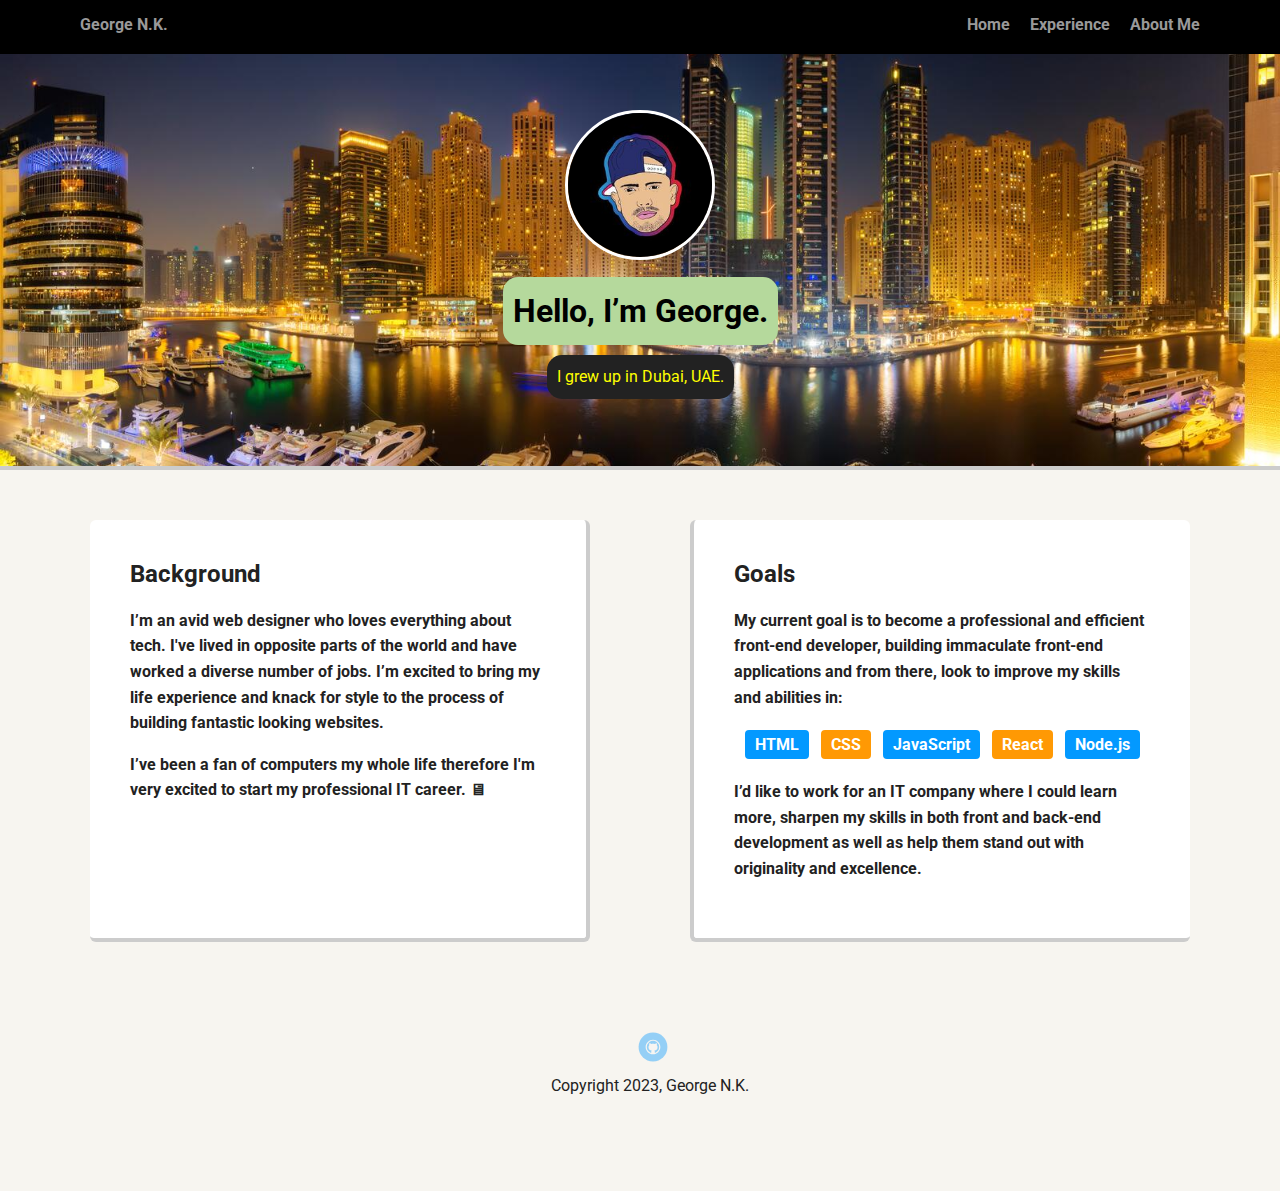
<file: index.html>
<!doctype html>
<html lang="en">
<head>
  <meta charset="utf-8">
  <title>George N.K. Profile Page</title>
  <meta name="viewport" content="width=device-width, initial-scale=1.0">
  <meta property="og:description" content="My portfolio page">
  <link rel="stylesheet" href="styles.css">
  <link href="https://fonts.googleapis.com/css?family=Muli%7CRoboto:400,300,500,700,900" rel="stylesheet"></head>
  <body>

    <nav class="main-nav">
        <ul class="nav">
          <li class="name"><a href="about.html">George N.K.</a></li>
          <li><a href="index.html">Home</a></li>
          <li><a href="exp.html">Experience</a></li>
          <li><a href="about.html">About Me</a></li>
        </ul>
      </nav>

    <header>
      <img src="images/profilepic.jpg" alt="Drawing of George N.K." class="profile-image">
      <h1 class="tag name">Hello, I’m George.</h1>
      <p class="tag location">I grew up in Dubai, UAE.</p>
    </header>

    <main class="flex">
      <article class="card1">
        <h2 class="anime">Background</h2>
        <p>I’m an avid web designer who loves everything about tech. I've lived in opposite parts of the world and have worked a diverse number of jobs. I’m excited to bring my life experience and knack for style to the process of building fantastic looking websites.</p>
        <p>I’ve been a fan of computers my whole life therefore I'm very excited to start my professional IT career. 🖥</p>
      </article> 

      <article class="card2">
        <h2 class="anime">Goals</h2>
        <p>My current goal is to become a professional and efficient front-end developer, building immaculate front-end applications and from there, look to improve my skills and abilities in:</p>
        <ul class="skills">
          <li>HTML</li>
          <li>CSS</li>
          <li>JavaScript</li>
          <li>React</li>
          <li>Node.js</li>
        </ul>
        <p>I’d like to work for an IT company where I could learn more, sharpen my skills in both front and back-end development as well as help them stand out with originality and excellence.</p>
      </article> 

    </main>
    <footer>
      <ul>
        <li><a href="https://github.com/SSCeorge" class="social github" target="_blank">Github</a></li>
      </ul>
      <p class="copyright">Copyright 2023, George N.K.</p>
    </footer>
  </body>
  </html>
</file>
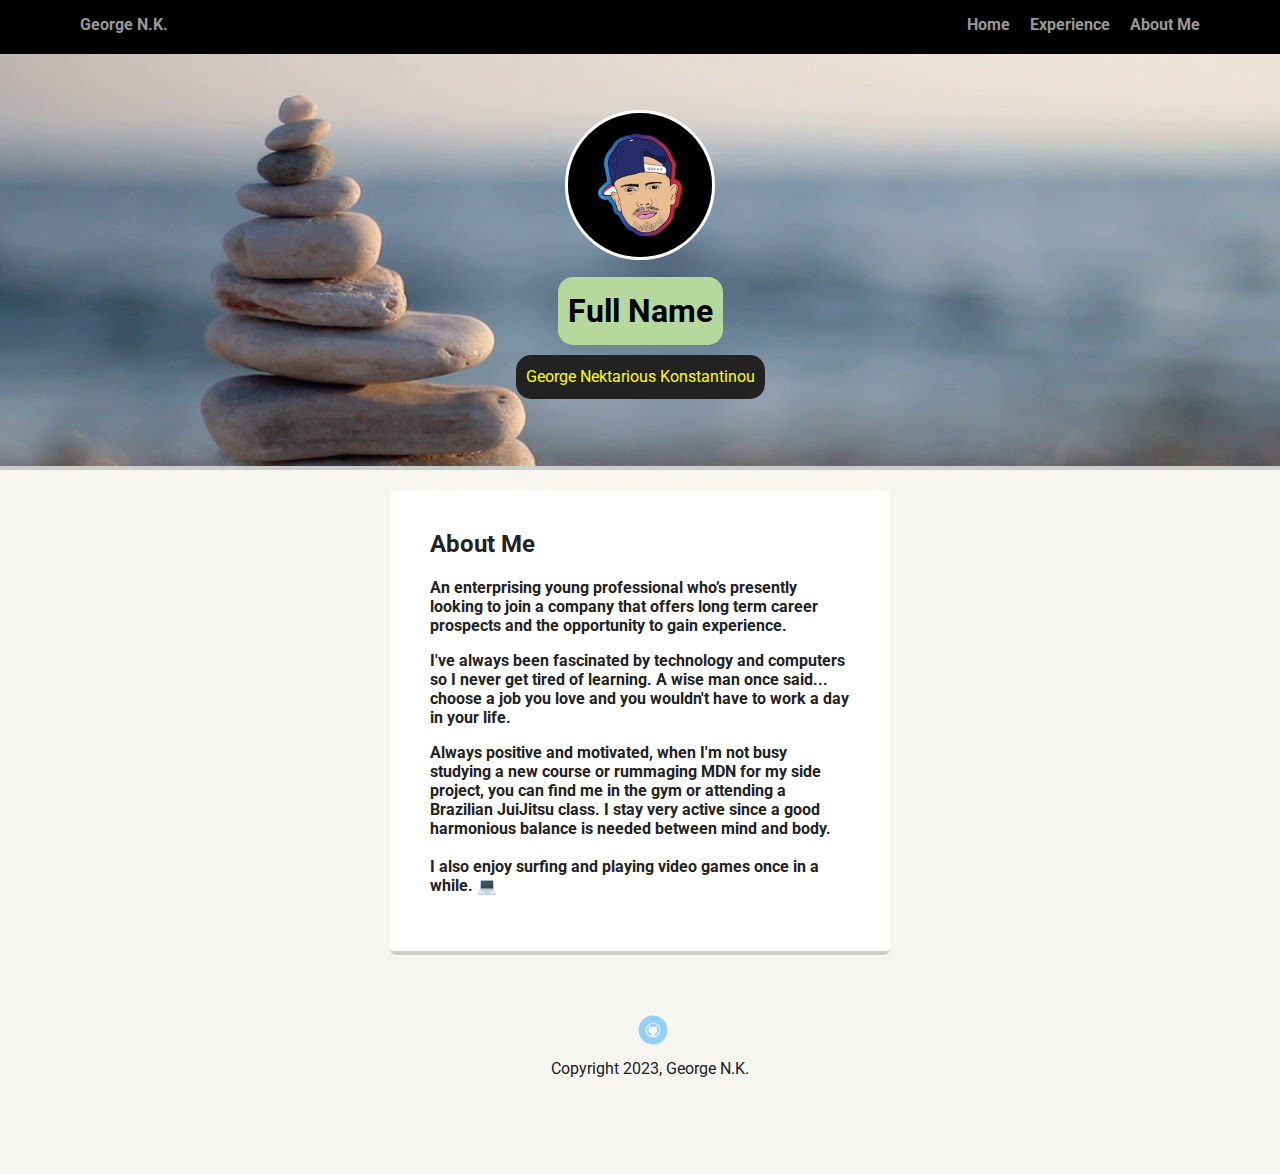
<file: about.html>
<!doctype html>
<html lang="en">
<head>
  <meta charset="utf-8">
  <title>About Me</title>
  <meta name="viewport" content="width=device-width, initial-scale=1.0">
  <link rel="stylesheet" href="styles.css">
  <link href="https://fonts.googleapis.com/css?family=Muli%7CRoboto:400,300,500,700,900" rel="stylesheet"></head>
  <body>

    <nav class="main-nav">
        <ul class="nav">
          <li class="name"><a href="about.html">George N.K.</a></li>
          <li><a href="index.html">Home</a></li>
          <li><a href="exp.html">Experience</a></li>
          <li><a href="about.html">About Me</a></li>
        </ul>
    </nav>

    <header class="bout">
      <img src="images/profilepic.jpg" alt="Drawing of George N.K." class="profile-image">
      <h1 class="tag name">Full Name</h1>
      <p class="tag location">George Nektarious Konstantinou</p>
    </header>

      <section class="card4">
        <h2 class="anime">About Me</h2>
        <p>An enterprising young professional who’s presently looking to join a company that offers long term career prospects and the opportunity to gain experience.</p>
        <p>I've always been fascinated by technology and computers so I never get tired of learning. A wise man once said... choose a job you love and you wouldn't have to work a day in your life.</p>
        <p>Always positive and motivated, when I'm not busy studying a new course or rummaging MDN for my side project, you can find me in the gym or attending a Brazilian JuiJitsu class. I stay very active since a good harmonious balance is needed between mind and body.<br><br> I also enjoy surfing and playing video games once in a while. 💻</p>
      </section> 

    <footer>
      <ul>
        <li><a href="https://github.com/SSCeorge" class="social github" target="_blank">Github</a></li>
      </ul>
      <p class="copyright">Copyright 2023, George N.K.</p>
    </footer>
  </body>
  </html>
</file>
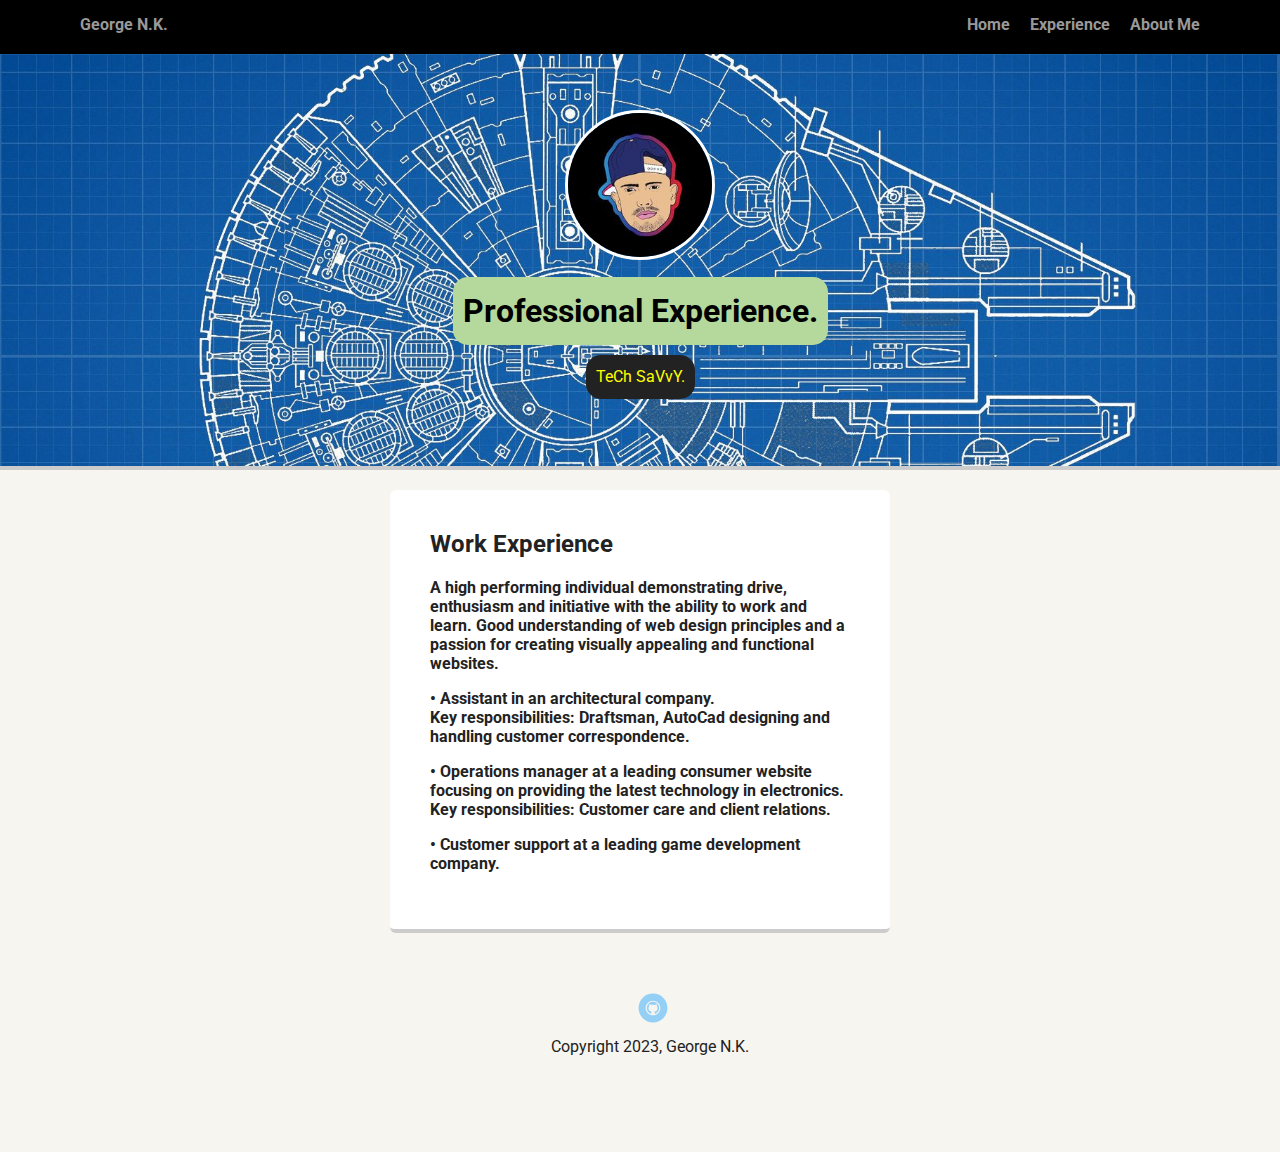
<file: exp.html>
<!doctype html>
<html lang="en">
<head>
  <meta charset="utf-8">
  <title>Experience</title>
  <meta name="viewport" content="width=device-width, initial-scale=1.0">
  <link rel="stylesheet" href="styles.css">
  <link href="https://fonts.googleapis.com/css?family=Muli%7CRoboto:400,300,500,700,900" rel="stylesheet"></head>
  <body>

    <nav class="main-nav">
        <ul class="nav">
          <li class="name"><a href="about.html">George N.K.</a></li>
          <li><a href="index.html">Home</a></li>
          <li><a href="exp.html">Experience</a></li>
          <li><a href="about.html">About Me</a></li>
        </ul>
    </nav>

    <header class="exp">
      <img src="images/profilepic.jpg" alt="Drawing of George N.K." class="profile-image">
      <h1 class="tag name">Professional Experience.</h1>
      <p class="tag location">TeCh SaVvY.</p>
    </header>

      <section class="card3">
        <h2 class="anime">Work Experience</h2>
        <p>A high performing individual demonstrating drive, enthusiasm and initiative with the ability to work and learn. Good understanding of web design principles and a passion for creating visually appealing and functional websites.</p>
        <p>• Assistant in an architectural company. <br>Key responsibilities: Draftsman, AutoCad designing and handling customer correspondence.</p>
        <p>• Operations manager at a leading consumer website focusing on providing the latest technology in electronics. Key responsibilities: Customer care and client relations.</p>
        <p>• Customer support at a leading game development company.</p>
      </section> 

    <footer>
      <ul>
        <li><a href="https://github.com/SSCeorge" class="social github" target="_blank">Github</a></li>
      </ul>
      <p class="copyright">Copyright 2023, George N.K.</p>
    </footer>
  </body>
  </html>
</file>
<file: styles.css>
/* Global Layout Set-up */
* { 
  box-sizing: border-box;
}
  
body {
  margin: 0;
  padding: 0;
  text-align: center;
  font-family: 'Roboto', sans-serif;
  color: #222;
  background: #f7f5f0;
}
/* Link Styles */

a {
  text-decoration: none;
  color: #999;
}
a:hover {
  color: #6633ff;
}

/* Section Styles */

.main-nav {
  width: 100%;
  background: black;
  min-height: 30px;
  padding: 10px;
  position: fixed;
  text-align: center;
}
.nav {
  display: flex;
  justify-content: space-around;
  font-weight: 700;
  list-style-type: none;
  margin: 0 auto;
  padding: 0;
}

.nav .name {
  display: block;
  margin-right: auto;
  color: white;
}
.nav li {
  padding: 5px 10px 10px 10px;
}
.nav a {
  transition: all 0.5s;
}
.nav a:hover {
  color: white;
  font-size: 1.1em;
}

header {
  text-align: center;
  background: url('images/dxbackgrd.jpg') no-repeat top center ;
  background-size: cover;
  overflow: hidden;
  padding-top: 60px;
  border-bottom: 4px solid #ccc;
}

header:hover {
  border-color: #030f52;
}

.exp {
  text-align: center;
  background: url('images/exppic.jpg') no-repeat top center ;
  background-size: cover;
  overflow: hidden;
  padding-top: 60px;
}

.bout {
  text-align: center;
  background: url('images/zenabout.jpg') no-repeat top center ;
  background-size: cover;
  overflow: hidden;
  padding-top: 60px;
}

header {
  line-height: 1.5;
}
header .profile-image {
  margin-top: 50px;
  width: 150px;
  height: 150px;
  border-radius: 50%;
  border: 3px solid white;
  transition: all .5s;
}
header .profile-image:hover {
  transform: scale(1.2) rotate(367deg);
  /*border-color: #ff9904;*/
}

header .profile-image:hover {
  animation: pp 1.5s infinite;
}

@keyframes pp {
  0% {
    border-color: #EDC707;
  }
  50% {
    border-color: #DAB707;
  }
  75% {
    border-color: #73c606;
  }
  100% {
    border-color: #92b206;
  }
}

.tag {
  background-color: #B5D99C;
  color: black;
  padding: 10px;
  border-radius: 15px;
  display: table;
  margin: 10px auto;
} 

.tag:hover {
  animation: tagscene 2s infinite;
}

@keyframes tagscene {
  0% {
    background-image: linear-gradient(to right, rgb(104, 68, 68), rgb(170, 91, 16));
  }
  50% {
    background-image: linear-gradient(to left, rgb(160, 72, 72), rgb(72, 121, 80));
  }
  100% {
    background-image: linear-gradient(rgb(83, 62, 110), rgb(167, 110, 58));
  }
}

.location {
  background-color: #222;
  color: yellow;
}

.card1 {
  margin: 30px;
  padding: 20px 40px 40px;
  max-width: 500px;
  text-align: left;
  background: #fff;
  border-bottom: 4px solid #ccc;
  border-right: 4px solid #ccc;
  border-radius: 6px;
  transition: all .5s;
  font-weight: bolder;
}

.card2 {
  margin: 30px;
  padding: 20px 40px 40px;
  max-width: 500px;
  text-align: left;
  background: #fff;
  border-bottom: 4px solid #ccc;
  border-left: 4px solid #ccc;
  border-radius: 6px;
  transition: all .5s;
  font-weight: bolder;
}

.card1:hover {
  border-color: #030f52;
}

.card2:hover {
  border-color: #030f52;
}

.card3 {
  margin: auto;
  margin-top: 20px;
  padding: 20px 40px 40px;
  max-width: 500px;
  text-align: left;
  background: #fff;
  border-bottom: 4px solid #ccc;
  border-radius: 6px;
  transition: all .5s;
  font-weight: bolder;
}

.card4 {
  margin: auto;
  margin-top: 20px;
  padding: 20px 40px 40px;
  max-width: 500px;
  text-align: left;
  background: #fff;
  border-bottom: 4px solid #ccc;
  border-radius: 6px;
  transition: all .5s;
  font-weight: bolder;
}

.card3:hover {
  border-color: #030f52;
}

.card4:hover {
  border-color: #030f52;
}

ul.skills {
  padding: 0;
  text-align: center;
}

.skills li {
  border-radius: 6px;
  display: inline-block;
  background: #ff9904;
  color: white;
  padding: 5px 10px;
  margin: 2px;
  border: 2px solid;
}

.skills li{
  animation: skillz 4s infinite;
}

@keyframes skillz {
  0% {
    border-color: rgb(12, 120, 170);
  }
  50% {
    border-color: rgb(0, 0, 165);
  }
  100% {
    border-color: rgb(77, 37, 185);
  }
}

.anime, .copyright{
  animation: anime 4s infinite;
}

@keyframes anime {
  0% {
    color: rgb(12, 120, 170);
  }
  50% {
    color: rgb(0, 0, 165);
  }
  100% {
    color: rgb(77, 37, 185);
  }
}

.skills li:nth-child(odd) {
  background: #0399ff;
}

footer {
  width: 100%;
  min-height: 30px;
  padding: 20px 0 40px 20px;
}

footer .copyright {
  top: -8px;
  font-size: .75em;
}

footer ul {
  list-style-type: none;
  margin: 0;
  padding: 0;
}

footer ul li {
  display: inline-block;
}

a.social {
  display: inline-block;
  text-indent: -9999px;
  margin-left: 5px;
  width: 30px;
  height: 30px;
  background-size: 30px 30px;
  opacity: .4;
  transition: all .5s;
}

a.github {
  background-image: url(images/github.svg);
}
a.social:hover {
  opacity: 1;
  width: 60px;
  height: 60px;
  background-size: 60px 60px;
}

.clearfix {
  clear: both;
}

/* Styles for larger screens */
@media screen and (min-width: 720px) {
  
  .flex {
      display: -ms-flexbox;      /* TWEENER - IE 10 */
      display: flex; 
      max-width: 1200px;
      -ms-flex-pack: distribute;
      justify-content: space-around;
      margin: 0 auto;
  }

  header {
    min-height: 470px;
  }

  .nav {
    max-width: 1200px;
    padding: 0 30px;
  }


  main {
    padding-top: 20px;
  }

  main p {
    line-height: 1.6em;
  }

  footer {
    font-size: 1.3em;
    max-width: 1200px;
    margin: 40px auto;
  }

}
</file>
